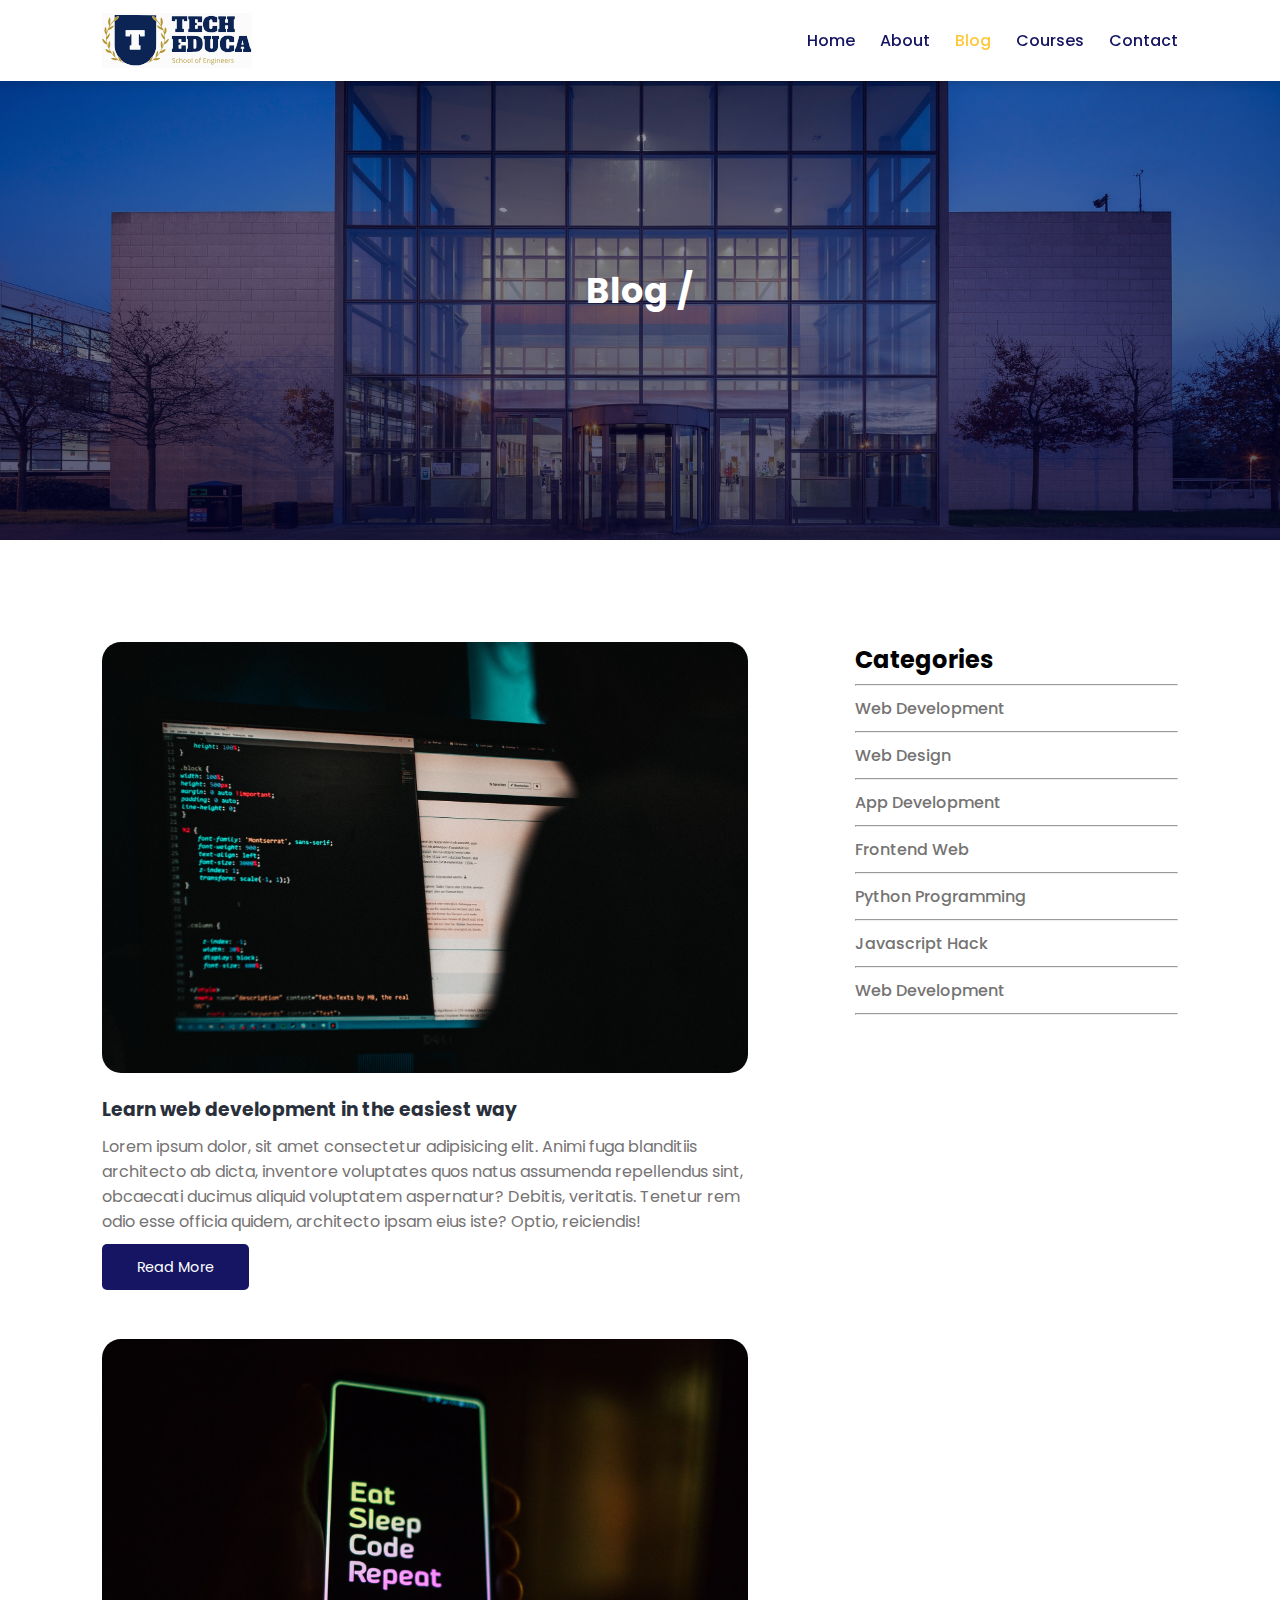
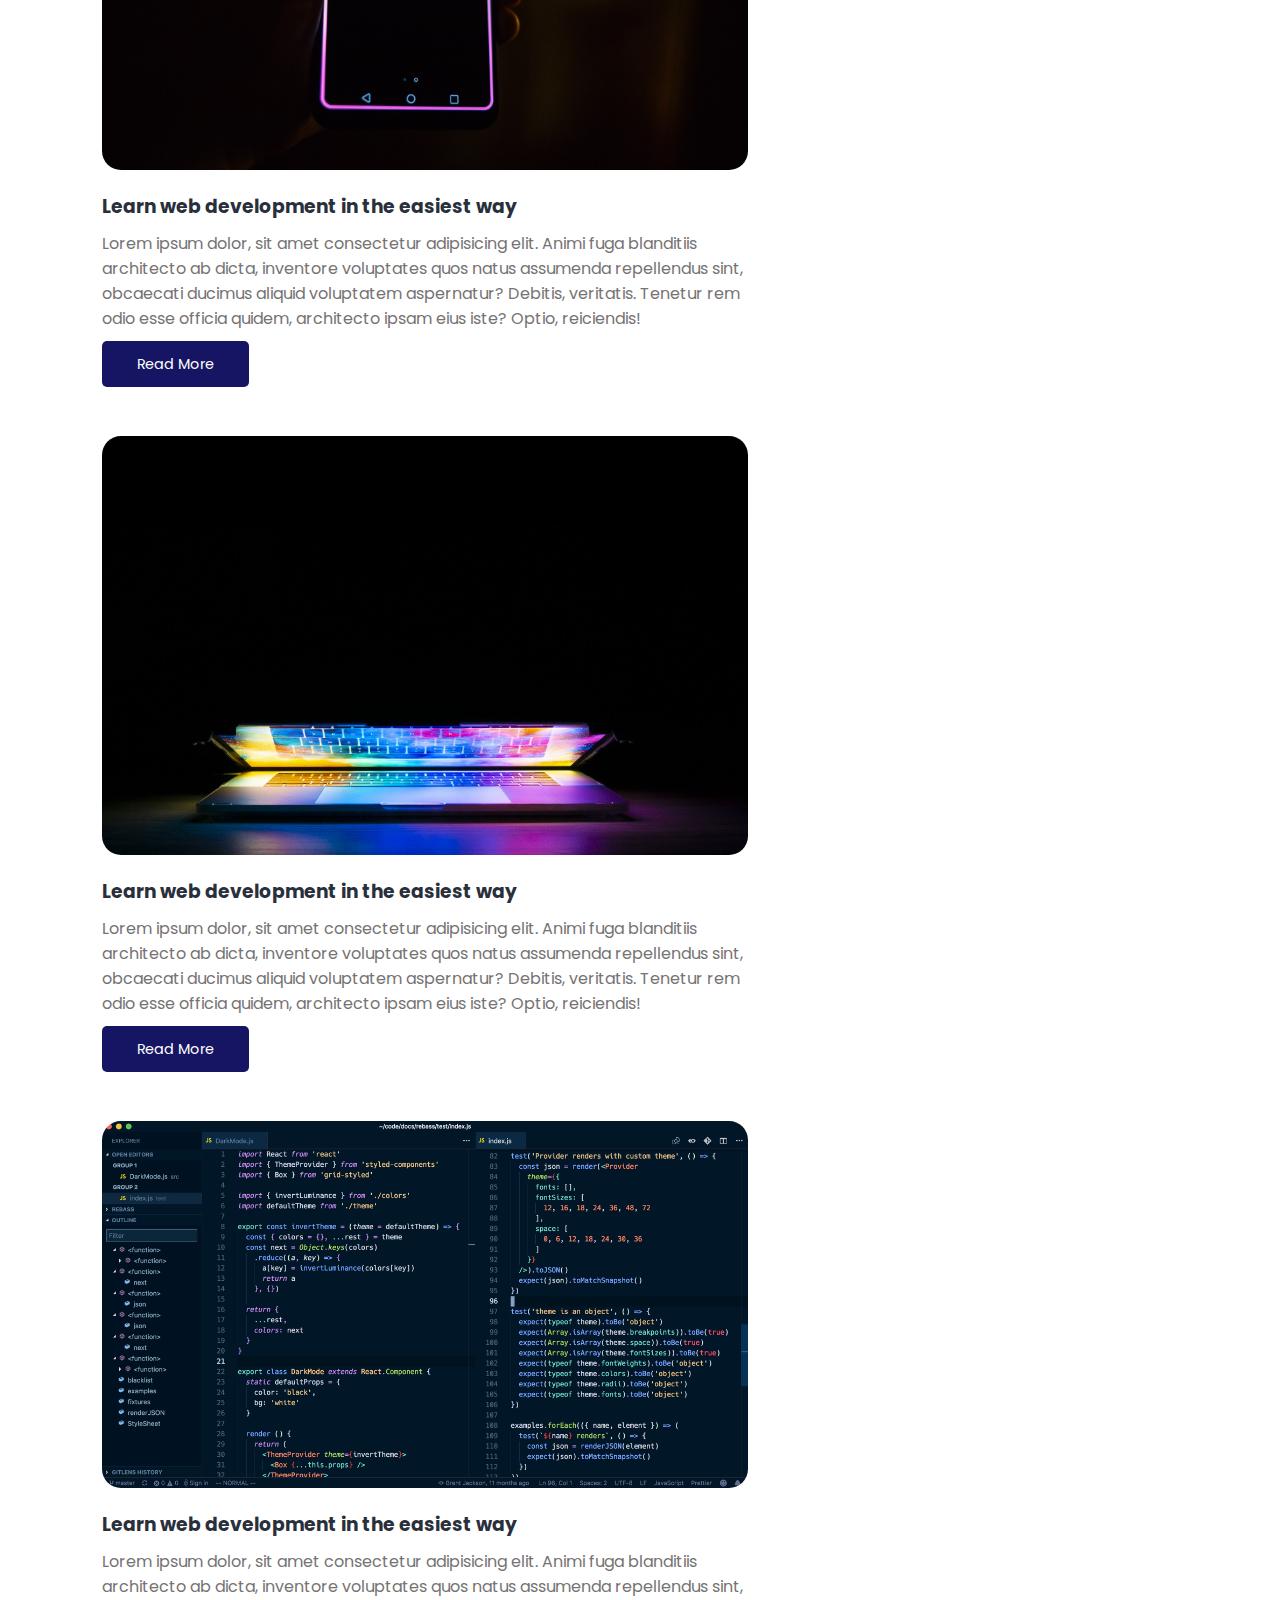
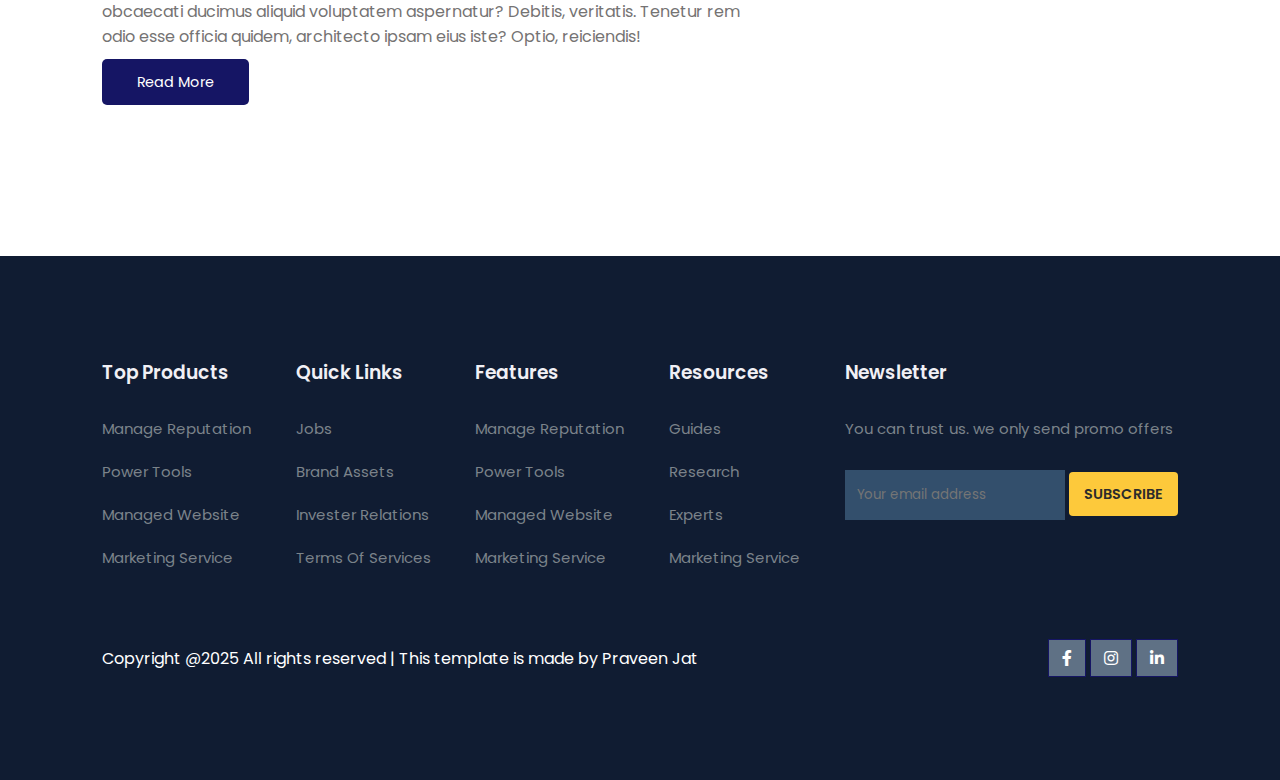
<file: blog.html>
<!DOCTYPE html>
<html lang="en">

    <head>
        <meta charset="UTF-8">
        <meta http-equiv="X-UA-Compatible" content="IE=edge">
        <meta name="viewport" content="width=device-width, initial-scale=1.0">
        <title>TechEduca</title>

        <link rel="stylesheet" href="https://pro.fontawesome.com/releases/v5.10.0/css/all.css" />

        <link rel="stylesheet" href="style.css">

        <script src="https://code.jquery.com/jquery-3.6.0.min.js"
            integrity="sha256-/xUj+3OJU5yExlq6GSYGSHk7tPXikynS7ogEvDej/m4=" crossorigin="anonymous"></script>

    </head>

    <body>

        <nav>
            <img src="images/logo.svg" alt="logo" />
            <ul class="navigation">
              <i id="menu-close" class="fas fa-times"></i>
              <li><a href="index.html">Home</a></li>
              <li><a  href="about.html">About</a></li>
              <li><a class="active" href="blog.html">Blog</a></li>
              <li><a href="course.html">Courses</a></li>
              <li><a href="contact.html">Contact</a></li>
            </ul>
            <img id="menu-btn" src="images/menu.png" alt="" srcset="" />
          </nav>
      
          <!-- Home -->
          <section id="about-home">
            <h2>Blog /</h2>
            
          </section>
      <section id="blog-container">
<div class="blogs">
<div class="post">
    <img src="images/b1.jpg" alt="">
    <h3>Learn web development in the easiest way</h3>
   <p> Lorem ipsum dolor, sit amet consectetur adipisicing elit. Animi fuga blanditiis architecto ab dicta, inventore voluptates quos natus assumenda repellendus sint, obcaecati ducimus aliquid voluptatem aspernatur? Debitis, veritatis. Tenetur rem odio esse officia quidem, architecto ipsam eius iste? Optio, reiciendis!
</p>
<a href="post.html">Read More</a>
</div>
<div class="post">
    <img src="images/b2.jpg" alt="">
    <h3>Learn web development in the easiest way</h3>
   <p> Lorem ipsum dolor, sit amet consectetur adipisicing elit. Animi fuga blanditiis architecto ab dicta, inventore voluptates quos natus assumenda repellendus sint, obcaecati ducimus aliquid voluptatem aspernatur? Debitis, veritatis. Tenetur rem odio esse officia quidem, architecto ipsam eius iste? Optio, reiciendis!
</p>
<a href="#">Read More</a>
</div>
<div class="post">
    <img src="images/b3.jpg" alt="">
    <h3>Learn web development in the easiest way</h3>
   <p> Lorem ipsum dolor, sit amet consectetur adipisicing elit. Animi fuga blanditiis architecto ab dicta, inventore voluptates quos natus assumenda repellendus sint, obcaecati ducimus aliquid voluptatem aspernatur? Debitis, veritatis. Tenetur rem odio esse officia quidem, architecto ipsam eius iste? Optio, reiciendis!
</p>
<a href="#">Read More</a>
</div>
<div class="post">
    <img src="images/b4.png" alt="">
    <h3>Learn web development in the easiest way</h3>
   <p> Lorem ipsum dolor, sit amet consectetur adipisicing elit. Animi fuga blanditiis architecto ab dicta, inventore voluptates quos natus assumenda repellendus sint, obcaecati ducimus aliquid voluptatem aspernatur? Debitis, veritatis. Tenetur rem odio esse officia quidem, architecto ipsam eius iste? Optio, reiciendis!
</p>
<a href="#">Read More</a>
</div>

</div>

<div class="cate">
    <h2>Categories</h2>
    <hr>
    <a href="#">Web Development</a>
    <hr>
    <a href="#">Web Design</a>
    <hr>
    <a href="#">App Development</a>
    <hr>
    <a href="#">Frontend Web</a>
    <hr>
    <a href="#">Python Programming</a>
    <hr>
    <a href="#">Javascript Hack</a>
    <hr>
    <a href="#">Web Development</a>
    <hr>
</div>

      </section>
          <!-- Footer -->
          <footer>
            <div class="footer-col">
              <h3>Top Products</h3>
              <li>Manage Reputation</li>
              <li>Power Tools</li>
              <li>Managed Website</li>
              <li>Marketing Service</li>
            </div>
            <div class="footer-col">
              <h3>Quick Links</h3>
              <li>Jobs</li>
              <li>Brand Assets</li>
              <li>Invester Relations</li>
              <li>Terms Of Services</li>
            </div>
            <div class="footer-col">
              <h3>Features</h3>
              <li>Manage Reputation</li>
              <li>Power Tools</li>
              <li>Managed Website</li>
              <li>Marketing Service</li>
            </div>
            <div class="footer-col">
              <h3>Resources</h3>
              <li>Guides</li>
              <li>Research</li>
              <li>Experts</li>
              <li>Marketing Service</li>
            </div>
            <div class="footer-col">
              <h3>Newsletter</h3>
              <li>You can trust us. we only send promo offers</li>
              <div class="subscribe">
                <input class="email" type="text" placeholder="Your email address" />
                <a href="" class="yellow">SUBSCRIBE</a>
              </div>
            </div>
      
            <div class="copyright">
              <p>
                Copyright @2025 All rights reserved | This template is made by Praveen
                Jat
              </p>
              <div class="pro-links">
                <i class="fab fa-facebook-f"></i>
                <i class="fab fa-instagram"></i>
                <i class="fab fa-linkedin-in"></i>
              </div>
            </div>
          </footer>

          <script>
            $('#menu-btn').click(function(){
              $('nav .navigation').addClass("active")
            })
            $('#menu-close').click(function(){
              $('nav .navigation').removeClass("active")
            })
          </script>


    </body>

</html>
</file>
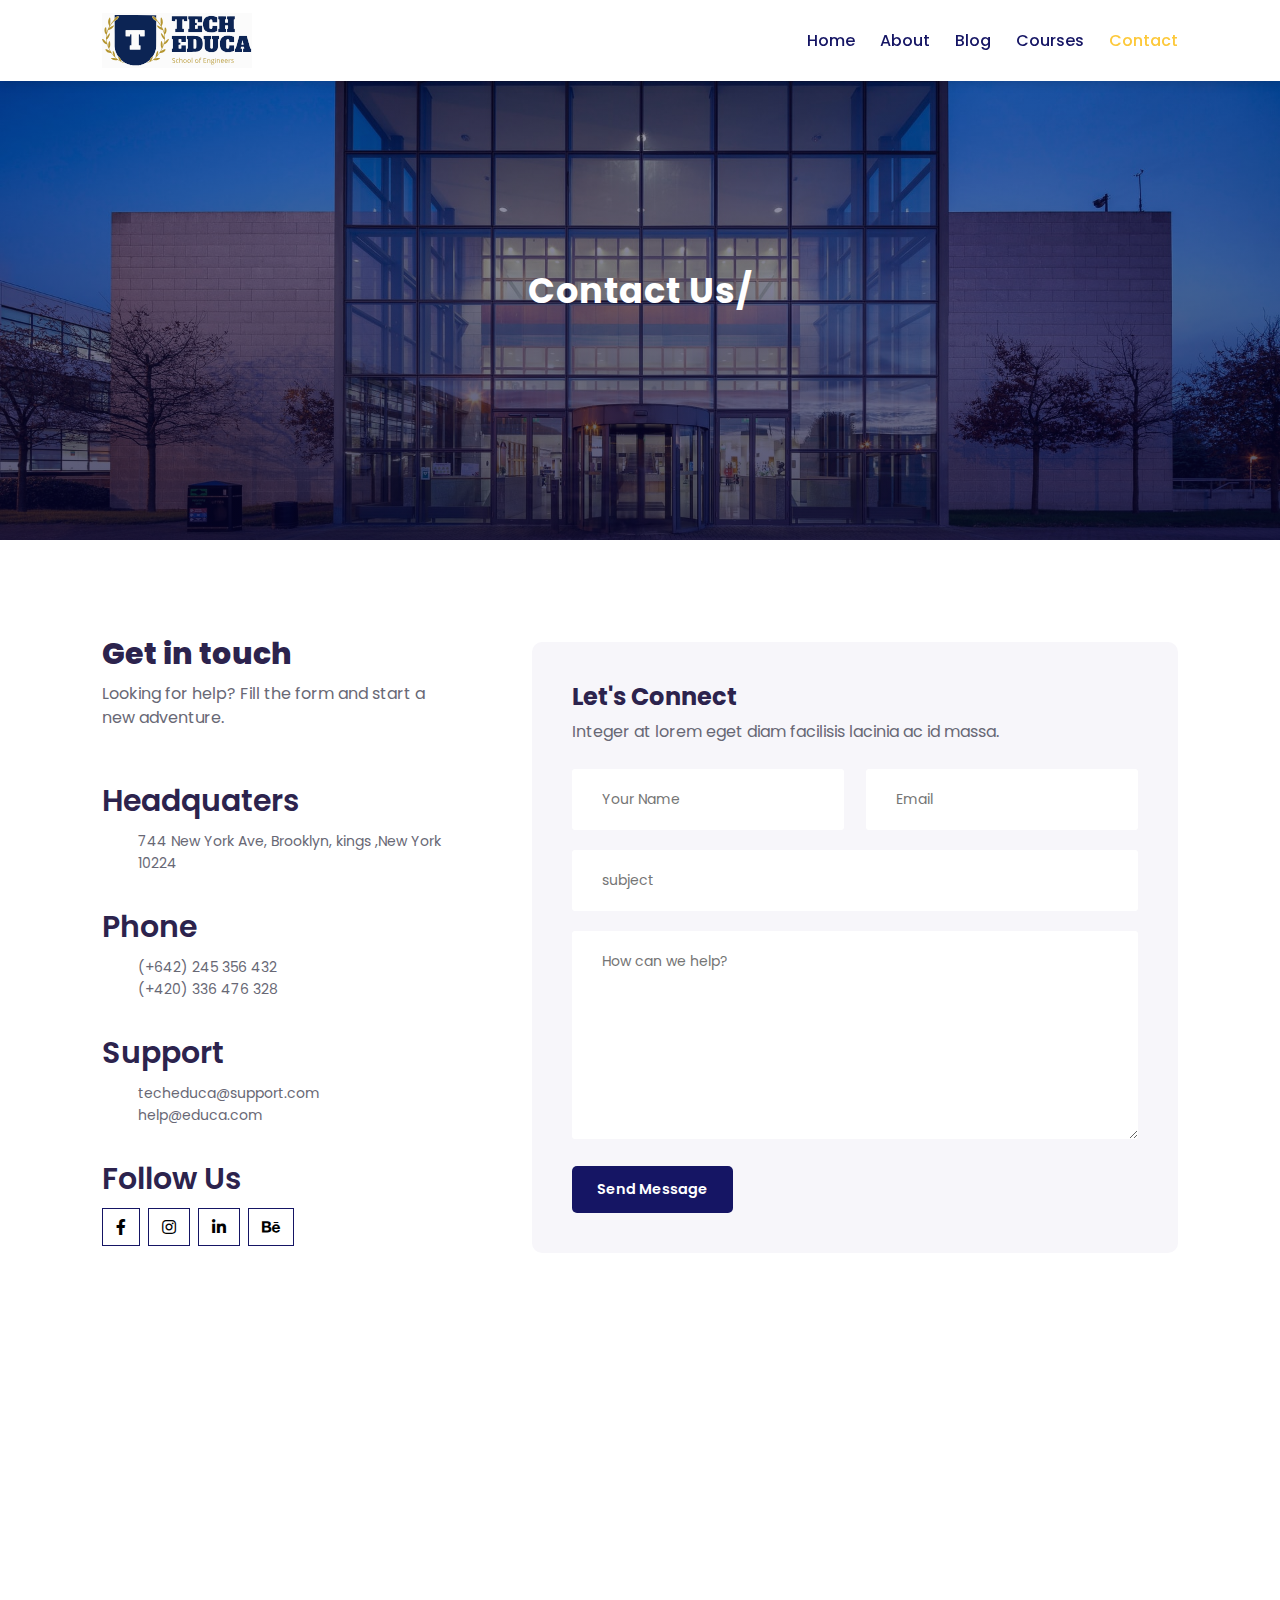
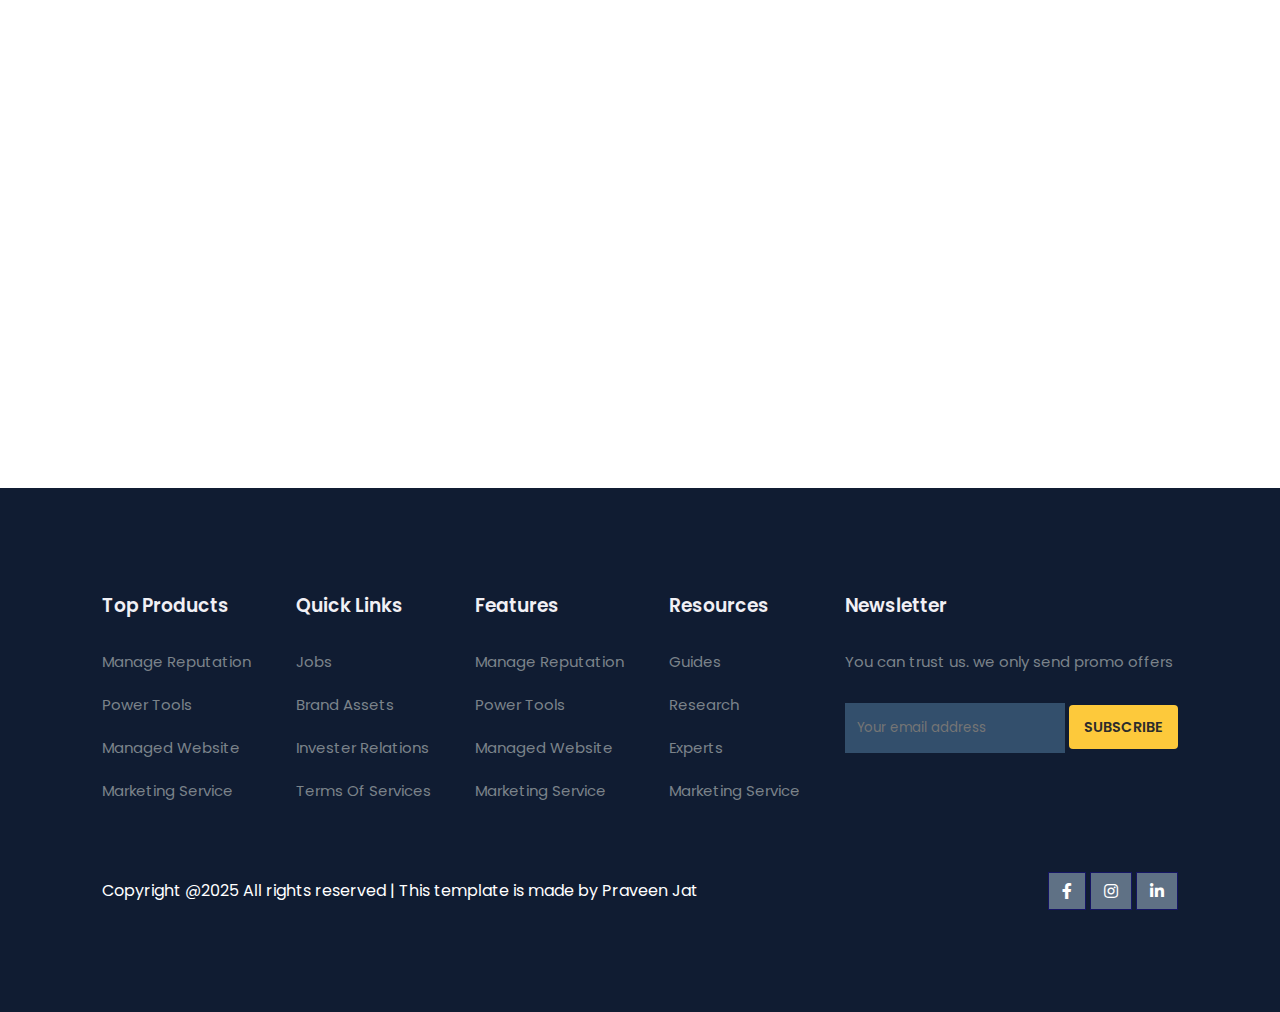
<file: contact.html>
<!DOCTYPE html>
<html lang="en">

    <head>
        <meta charset="UTF-8">
        <meta http-equiv="X-UA-Compatible" content="IE=edge">
        <meta name="viewport" content="width=device-width, initial-scale=1.0">
        <title>TechEduca</title>

        <link rel="stylesheet" href="https://pro.fontawesome.com/releases/v5.10.0/css/all.css" />

        <link rel="stylesheet" href="style.css">

        <script src="https://code.jquery.com/jquery-3.6.0.min.js"
            integrity="sha256-/xUj+3OJU5yExlq6GSYGSHk7tPXikynS7ogEvDej/m4=" crossorigin="anonymous"></script>

    </head>

    <body>

        <nav>
            <img src="images/logo.svg" alt="logo" />
            <ul class="navigation">
              <i id="menu-close" class="fas fa-times"></i>
              <li><a href="index.html">Home</a></li>
              <li><a  href="about.html">About</a></li>
              <li><a href="blog.html" >Blog</a></li>
              <li><a href="course.html">Courses</a></li>
              <li><a class="active" href="contact.html">Contact</a></li>
            </ul>
            <img id="menu-btn" src="images/menu.png" alt="" srcset="" />
          </nav>
      
          <!-- Home -->
        <section id="about-home">
            <h2>Contact Us/</h2> 
        </section>
           
        <section id="contact">
            <div class="getin">
<h2>Get in touch</h2>
<p>Looking for help? Fill the form and start a new adventure.</p>
<div class="getin-details">
<h3>Headquaters</h3>
<div>
    <i class="far fa-home get"></i>
    <p>744 New York Ave, Brooklyn, kings ,New York 10224</p>
</div>
<h3>Phone</h3>
<div>
    <i class="far fa-phone-alt get"></i>
    <p>(+642) 245 356 432 <br> (+420) 336 476 328</p>
</div>
<h3>Support</h3>
<div>
    <i class="far fa-envelope-open-text get"></i>
    <p>techeduca@support.com <br> help@educa.com</p>
</div>
<h3>Follow Us</h3>
<div class="pro-links">
    <i class="fab fa-facebook-f"></i>
    <i class="fab fa-instagram"></i>
    <i class="fab fa-linkedin-in"></i>
    <i class="fab fa-behance"></i>
  </div>
</div>
            </div>

            <div class="form">
              <h4>Let's Connect</h4>
              <p>Integer at lorem eget diam facilisis lacinia ac id massa.</p>
              <div class="form-row">
                <input type="text" placeholder="Your Name">
                <input type="text" placeholder="Email">
              </div>
              <div class="form-col">
                <input type="text" placeholder="subject">
              </div>
            
              <div class="form-col">
                <textarea name="" id="" cols="30" rows="8" placeholder="How can we help?"></textarea>
              </div>
              <div class="form-col">
                <button>Send Message</button>
              </div>
            </div>

        </section>

        <section id="map">
          <iframe src="https://www.google.com/maps/embed?pb=!1m18!1m12!1m3!1d235527.34942183353!2d75.86384989999998!3d22.723972750000005!2m3!1f0!2f0!3f0!3m2!1i1024!2i768!4f13.1!3m3!1m2!1s0x3962fcad1b410ddb%3A0x96ec4da356240f4!2sIndore%2C%20Madhya%20Pradesh!5e0!3m2!1sen!2sin!4v1739257868193!5m2!1sen!2sin"  style="border:0;" allowfullscreen="" loading="lazy" referrerpolicy="no-referrer-when-downgrade"></iframe>
        </section>



          <!-- Footer -->
          <footer>
            <div class="footer-col">
              <h3>Top Products</h3>
              <li>Manage Reputation</li>
              <li>Power Tools</li>
              <li>Managed Website</li>
              <li>Marketing Service</li>
            </div>
            <div class="footer-col">
              <h3>Quick Links</h3>
              <li>Jobs</li>
              <li>Brand Assets</li>
              <li>Invester Relations</li>
              <li>Terms Of Services</li>
            </div>
            <div class="footer-col">
              <h3>Features</h3>
              <li>Manage Reputation</li>
              <li>Power Tools</li>
              <li>Managed Website</li>
              <li>Marketing Service</li>
            </div>
            <div class="footer-col">
              <h3>Resources</h3>
              <li>Guides</li>
              <li>Research</li>
              <li>Experts</li>
              <li>Marketing Service</li>
            </div>
            <div class="footer-col">
              <h3>Newsletter</h3>
              <li>You can trust us. we only send promo offers</li>
              <div class="subscribe">
                <input class="email" type="text" placeholder="Your email address" />
                <a href="" class="yellow">SUBSCRIBE</a>
              </div>
            </div>
      
            <div class="copyright">
              <p>
                Copyright @2025 All rights reserved | This template is made by Praveen
                Jat
              </p>
              <div class="pro-links">
                <i class="fab fa-facebook-f"></i>
                <i class="fab fa-instagram"></i>
                <i class="fab fa-linkedin-in"></i>
              </div>
            </div>
          </footer>

          <script>
            $('#menu-btn').click(function(){
              $('nav .navigation').addClass("active")
            })
            $('#menu-close').click(function(){
              $('nav .navigation').removeClass("active")
            })
          </script>


    </body>

</html>
</file>
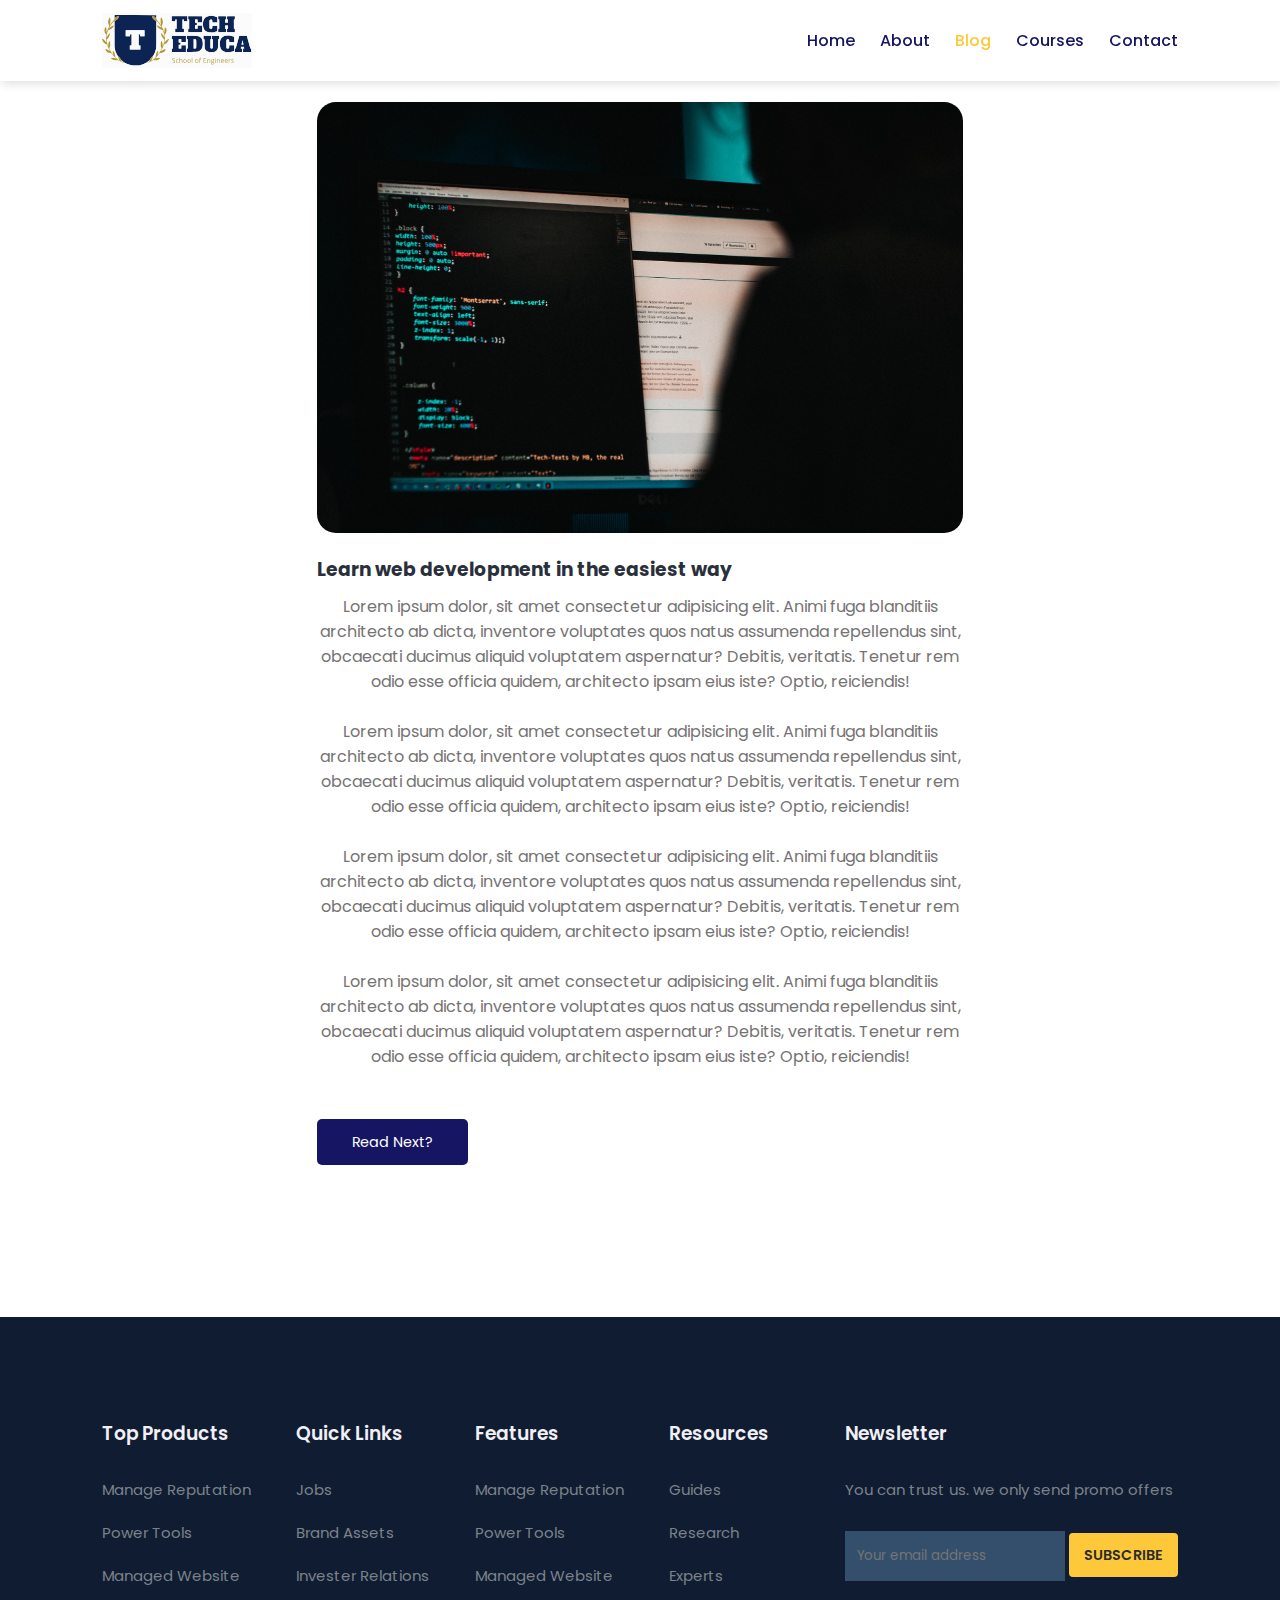
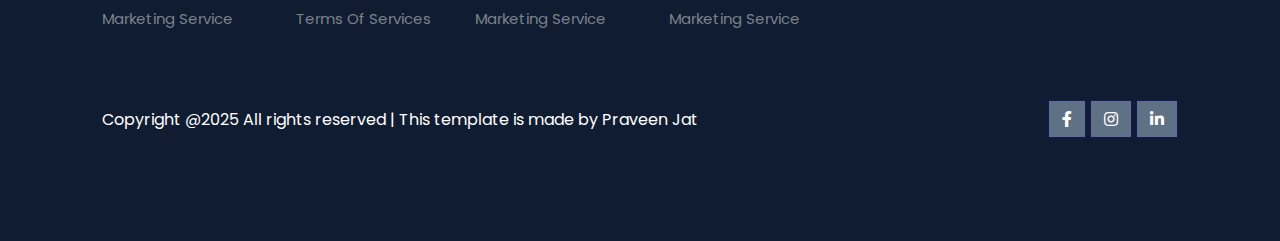
<file: post.html>
<!DOCTYPE html>
<html lang="en">

    <head>
        <meta charset="UTF-8">
        <meta http-equiv="X-UA-Compatible" content="IE=edge">
        <meta name="viewport" content="width=device-width, initial-scale=1.0">
        <title>TechEduca</title>

        <link rel="stylesheet" href="https://pro.fontawesome.com/releases/v5.10.0/css/all.css" />

        <link rel="stylesheet" href="style.css">

        <script src="https://code.jquery.com/jquery-3.6.0.min.js"
            integrity="sha256-/xUj+3OJU5yExlq6GSYGSHk7tPXikynS7ogEvDej/m4=" crossorigin="anonymous"></script>

    </head>

    <body>

        <nav>
            <img src="images/logo.svg" alt="logo" />
            <ul class="navigation">
              <i id="menu-close" class="fas fa-times"></i>
              <li><a href="index.html">Home</a></li>
              <li><a  href="about.html">About</a></li>
              <li><a class="active" href="blog.html">Blog</a></li>
              <li><a href="course.html">Courses</a></li>
              <li><a href="contact.html">Contact</a></li>
            </ul>
            <img id="menu-btn" src="images/menu.png" alt="" srcset="" />
          </nav>
      
          <!-- Home -->
          <section id="blog-container">
    
            
        
<div class="blogs blog-post">
<div class="post">
    <img src="images/b1.jpg" alt="">
    <h3>Learn web development in the easiest way</h3>
   <p> Lorem ipsum dolor, sit amet consectetur adipisicing elit. Animi fuga blanditiis architecto ab dicta, inventore voluptates quos natus assumenda repellendus sint, obcaecati ducimus aliquid voluptatem aspernatur? Debitis, veritatis. Tenetur rem odio esse officia quidem, architecto ipsam eius iste? Optio, reiciendis!
    <br><br>
    Lorem ipsum dolor, sit amet consectetur adipisicing elit. Animi fuga blanditiis architecto ab dicta, inventore voluptates quos natus assumenda repellendus sint, obcaecati ducimus aliquid voluptatem aspernatur? Debitis, veritatis. Tenetur rem odio esse officia quidem, architecto ipsam eius iste? Optio, reiciendis!
    <br><br>
    Lorem ipsum dolor, sit amet consectetur adipisicing elit. Animi fuga blanditiis architecto ab dicta, inventore voluptates quos natus assumenda repellendus sint, obcaecati ducimus aliquid voluptatem aspernatur? Debitis, veritatis. Tenetur rem odio esse officia quidem, architecto ipsam eius iste? Optio, reiciendis!
    <br><br>
    Lorem ipsum dolor, sit amet consectetur adipisicing elit. Animi fuga blanditiis architecto ab dicta, inventore voluptates quos natus assumenda repellendus sint, obcaecati ducimus aliquid voluptatem aspernatur? Debitis, veritatis. Tenetur rem odio esse officia quidem, architecto ipsam eius iste? Optio, reiciendis!

</p>
<a href="#">Read Next?</a>

</div>
</div>


      </section>
          <!-- Footer -->
          <footer>
            <div class="footer-col">
              <h3>Top Products</h3>
              <li>Manage Reputation</li>
              <li>Power Tools</li>
              <li>Managed Website</li>
              <li>Marketing Service</li>
            </div>
            <div class="footer-col">
              <h3>Quick Links</h3>
              <li>Jobs</li>
              <li>Brand Assets</li>
              <li>Invester Relations</li>
              <li>Terms Of Services</li>
            </div>
            <div class="footer-col">
              <h3>Features</h3>
              <li>Manage Reputation</li>
              <li>Power Tools</li>
              <li>Managed Website</li>
              <li>Marketing Service</li>
            </div>
            <div class="footer-col">
              <h3>Resources</h3>
              <li>Guides</li>
              <li>Research</li>
              <li>Experts</li>
              <li>Marketing Service</li>
            </div>
            <div class="footer-col">
              <h3>Newsletter</h3>
              <li>You can trust us. we only send promo offers</li>
              <div class="subscribe">
                <input class="email" type="text" placeholder="Your email address" />
                <a href="" class="yellow">SUBSCRIBE</a>
              </div>
            </div>
      
            <div class="copyright">
              <p>
                Copyright @2025 All rights reserved | This template is made by Praveen
                Jat
              </p>
              <div class="pro-links">
                <i class="fab fa-facebook-f"></i>
                <i class="fab fa-instagram"></i>
                <i class="fab fa-linkedin-in"></i>
              </div>
            </div>
          </footer>

          <script>
            $('#menu-btn').click(function(){
              $('nav .navigation').addClass("active")
            })
            $('#menu-close').click(function(){
              $('nav .navigation').removeClass("active")
            })
          </script>


    </body>

</html>
</file>
<file: style.css>
@import url("https://fonts.googleapis.com/css2?family=Poppins:wght@100;200;300;400;500;600;700;800;900&display=swap");
* {
  margin: 0;
  padding: 0;
  box-sizing: border-box;
  font-family: "Poppins", sans-serif;
}

body {
  font-family: "Poppins", sans-serif;
}

/* Global Tags */

h1 {
  font-size: 2.5rem;
  font-weight: 700;
  color: rgb(35, 35, 85);
}

span {
  font-size: 0.9rem;
  color: #757373;
}

h6 {
  font-size: 1.1rem;
  color: rgb(24, 24, 49);
}

/* Navigation */
nav {
  position: fixed;
  z-index: 999;
  background-color: #fff;
  width: 100%;
  display: flex;
  flex-direction: row;
  justify-content: space-between;
  align-items: center;
  padding: 1vw 8vw;
  box-shadow: 2px 2px 10px rgb(0, 0, 0, 0.15);
}

nav img {
  width: 150px;
  cursor: pointer;
}

nav .navigation {
  display: flex;
  justify-content: flex-end;
  align-items: center;
}

#menu-btn {
  width: 30px;
  height: 30px;
  display: none;
}
#menu-close {
  display: none;
}

nav .navigation li {
  margin-left: 25px;
  list-style: none;
}

nav .navigation li a {
  color: rgb(21, 21, 100);
  text-decoration: none;
  font-size: 16px;
  font-weight: 500;
  transition: 0.3s ease;
}

nav .navigation li a.active,
nav .navigation li a:hover {
  color: #fdc93b;
}

/* Home */

#home {
  background-image: linear-gradient(rgba(9, 5, 54, 0.3), rgba(5, 4, 46, 0.7)),
    url("images/back.jpg");
  height: 100vh;
  width: 100%;
  background-size: cover;
  background-position: center;
  display: flex;
  flex-direction: column;
  justify-content: center;
  align-items: center;
  text-align: center;
  padding-top: 40px;
}

#home h2 {
  color: #fff;
  letter-spacing: 1px;
  font-size: 2.2rem;
}

#home p {
  color: #fff;
  line-height: 25px;
  width: 50%;
  font-size: 0.9rem;
}

#home .btn {
  margin-top: 30px;
}

#home a {
  background-color: #fff;
  padding: 13px 30px;
  border-radius: 4px;
  text-decoration: none;
  font-size: 0.9rem;
  font-weight: 600;
}

#home a.blue {
  color: white;
  background-color: rgb(21, 21, 100);
  transition: 0.3s ease;
}

#home a.blue:hover {
  color: rgb(21, 21, 100);
  background-color: #fff;
}

#home a.yellow {
  color: #fff;
  background-color: #fdc93b;
  transition: 0.3s ease;
}

#home a.yellow:hover {
  color: rgb(21, 21, 100);
  background-color: #fff;
}

/* features */
#features {
  padding: 5vw 8vw 0vw 8vw;
  text-align: center;
}

#features .fea-box {
  background-color: #f9f9ff;
  text-align: start;
  padding: 30px;
  border-radius: 2px;
}

.fea-box i {
  font-size: 2.3rem;
  color: rgb(44, 44, 80);
}

.fea-box h1 {
  font-size: 1.2rem;
  font-weight: 600;
  color: rgb(46, 46, 59);
  padding: 13px 0px 7px 0px;
}
.fea-box p {
  font-size: 1rem;
  font-weight: 400;
  color: rgb(70, 70, 87);
}

#features .fea-base {
  display: grid;
  grid-template-columns: repeat(auto-fit, minmax(320px, 1fr));
  margin-top: 50px;
  grid-gap: 1rem;
}
/* course */
#course {
  padding: 8vw 8vw 8vw 8vw;
  text-align: center;
}

#course .course-box {
  display: grid;
  grid-template-columns: repeat(auto-fit, minmax(320px, 1fr));
  margin-top: 50px;
  grid-gap: 1rem;
}

#course .courses {
  text-align: start;
  background: #f9f9ff;
  height: 100%;
  position: relative;
}

#course .courses img {
  width: 100%;
  height: 60%;
  background-size: cover;
  background-position: center;
}

#course .courses .details {
  padding: 15px 15px 0 15px;
}

#course .courses .details i {
  color: #fdc93b;
  font-size: 0.9rem;
}

#course .courses .cost {
  background-color: rgb(74, 74, 186);
  color: #fff;
  width: 70px;
  height: 70px;
  text-align: center;
  line-height: 70px;
  border-radius: 50%;
  position: absolute;
  right: 15px;
  bottom: 100px;
}
/* registration */
#registration {
  padding: 6vw 8vw 6vw 8vw;
  background-image: linear-gradient(
      rgba(99, 112, 168, 0.5),
      rgba(81, 991, 233, 0.5)
    ),
    url("images/signup.jpg");
  width: 100%;
  height: 100%;
  background-size: cover;
  background-position: center;
  display: flex;
  justify-content: center;
  align-items: center;
  gap: 120px;
}

#registration .remainder {
  color: #fff;
}
#registration .remainder h1 {
  color: #fff;
}
#registration .remainder .time {
  margin-top: 40px;
  display: flex;
}

#registration .remainder .time .date {
  text-align: center;
  padding: 13px 33px;
  box-shadow: 0 8px 32px 0 rgba(31, 38, 135, 0.37);
  background: rgba(255, 255, 255, 0.25);
  border: 1px solid rgba(255, 255, 255, 0.18);
  backdrop-filter: blur(4px);
  margin: 0 5px 10px 5px;
  border-radius: 10px;
  font-size: 1.1rem;
  font-weight: 600;
}

#registration .form {
  background: #fff;
  border-radius: 8px;
  display: flex;
  flex-direction: column;
  padding: 40px;
}

#registration .form input {
  margin: 15px 0;
  padding: 15px 10px;
  border: 1px solid rgb(84, 40, 241);
  outline: none;
}

#registration .form input::placeholder {
  color: #413c3c;
  font-weight: 500;
  font-size: 0.9rem;
}

#registration .form .btn {
  margin-top: 20px;
}
#registration .form a.yellow {
  background-color: #fff;
  padding: 13px 30px;
  border-radius: 4px;
  text-decoration: none;
  font-size: 0.9rem;
  font-weight: 600;
  color: #fff;
  background: #fdc93b;
  transition: 0.3s ease;
}

/* experts */
#experts {
  padding: 8vw 8vw 8vw 8vw;
  text-align: center;
}

#experts .expert-box {
  display: grid;
  grid-template-columns: repeat(auto-fit, minmax(250px, 1fr));
  grid-gap: 1rem;
  margin-top: 50px;
}

#experts .expert-box .profile {
  background: #fafaf1;
  padding: 30px 10px;
}

.pro-links {
  margin-top: 10px;
}

.pro-links i {
  padding: 10px 13px;
  border: 1px solid rgb(21, 21, 100);
  cursor: pointer;
  transition: 0.3s ease;
}

.pro-links i:hover {
  background: rgb(21, 21, 100);
  color: #fff;
  border: 1px solid rgb(21, 21, 100);
  cursor: pointer;
}
/* footer */
footer {
  padding: 8vw;
  background-color: #101c32;
  display: flex;
  justify-content: space-between;
  align-items: flex-start;
  flex-wrap: wrap;
}

footer .footer-col {
  padding-bottom: 40px;
}

footer h3 {
  color: rgb(241, 240, 245);
  font-weight: 600;
  padding-bottom: 20px;
}

footer li {
  list-style: none;
  color: #7b838a;
  padding: 10px 0;
  font-size: 15px;
  cursor: pointer;
  transition: 0.3s ease;
}

footer li:hover {
  color: rgb(241, 240, 245);
}

footer p {
  color: #7b838a;
}

footer .subscribe {
  margin-top: 20px;
}

footer input {
  width: 220px;
  padding: 15px 12px;

  background: #334f6c;
  border: none;
  outline: none;
  color: #fff;
}

footer .subscribe a {
  background-color: #fff;
  padding: 12px 15px;
  border-radius: 4px;
  text-decoration: none;
  font-size: 0.9rem;
  font-weight: 600;
}

footer .subscribe a.yellow {
  color: #2c2c2c;
  background: #fdc93b;
  transition: 0.3s ease;
}

footer .subscribe a.yellow:hover {
  color: rgb(21, 21, 100);
  background: #fff;
}

footer .copyright {
  margin-top: 20px;
  display: flex;
  justify-content: space-between;
  align-items: center;
  width: 100%;
  flex-wrap: wrap;
}

footer .copyright p {
  color: #fff;
}

footer .copyright .pro-links {
  margin-top: 0px;
}

footer .copyright .pro-links i {
  background-color: #5f7185;
  color: #fff;
}

footer .copyright .pro-links i:hover {
  background: #fdc93b;
  color: #2c2c2c;
}
/* About */
#about-home {
  background-image: linear-gradient(rgba(9, 5, 54, 0.3), rgba(5, 4, 46, 0.7)),
    url("images/back1.jpg");
  height: 60vh;
  width: 100%;
  background-size: cover;
  background-position: center;
  display: flex;
  flex-direction: column;
  justify-content: center;
  align-items: center;
  text-align: center;
  padding-top: 40px;
}

#about-home h2 {
  color: #fff;
  font-size: 2.2rem;
  letter-spacing: 1px;
}

#about-container {
  display: flex;
  align-items: center;
  padding: 8vw 8vw 2vw 8vw;
}

#about-container .about-img {
  width: 60%;
  padding-right: 60px;
}
#about-container .about-img img {
  width: 100%;
}

#about-container .about-text {
  width: 40%;
}
#about-container .about-text h2 {
  color: #29303b;
  padding-bottom: 15px;
}
#about-container .about-text p {
  color: #686f7a;
  font-weight: 300;
}
#about-container .about-text .about-fe {
  display: flex;
  justify-content: space-between;
  align-items: flex-start;
}
#about-container .about-text .about-fe img {
  width: 50px;
  background-size: cover;
  background-position: center;
  margin-right: 20px;
}

#about-container .about-text .about-fe .fe-text h5 {
  font-size: 16px;
  color: #29303b;
}

#trust {
  text-align: center;
  padding: 8vw;
}

#trust .trust-img {
  margin-top: 60px;
  display: flex;
  justify-content: space-between;
  align-items: center;
}

#trust .trust-img img {
  width: 90px;
  height: auto;
}

/* Blog */

#blog-container {
  display: flex;
  justify-content: space-between;
  align-items: flex-start;
  padding: 8vw;
}

#blog-container .blogs {
  width: 60%;
}

#blog-container .blogs .post h3 {
  color: #29303b;
  padding: 15px 0px 10px 0px;
}
#blog-container .blogs .post p {
  color: #757373;
  padding-bottom: 20px;
}

#blog-container .blogs .post {
  padding-bottom: 60px;
}

#blog-container .blogs .post a {
  text-decoration: none;
  font-size: 0.9rem;
  padding: 13px 35px;
  background-color: rgb(21, 21, 100);
  color: #fff;
  border-radius: 5px;
}

#blog-container .blogs img {
  width: 100%;
  border-radius: 19px;
}

#blog-container .cate {
  width: 30%;
}

#blog-container .cate h2 {
  padding-bottom: 7px;
}
#blog-container .cate a {
  text-decoration: none;
  color: #757373;
  font-weight: 500;
  line-height: 45px;
}

#blog-container .blog-post {
  width: 60%;
  margin: 0 auto;
}
#blog-container .blog-post p {
  text-align: center;
  padding-bottom: 60px !important;
}

/* Course_inner */
#course-inner{
  display: flex;
  justify-content: space-between;
  align-items: flex-start ;
  padding: 8vw;
  
}

#course-inner h3{
  padding: 35px 0 25px 0;
  color: #29303b;
}
#course-inner p{
  
  color: #64626e;
}
#course-inner hr{
  height: 1px;
  background: rgba(236, 226, 229, 0.5);
 margin-top: 40px;

}

#course-inner .overview{
  width: 70%;
}

#course-inner .overview .course-img{
width: 100%;
height: 60vh;
object-fit: cover;
border-radius: 12px;
margin-bottom: 20px;
}

#course-inner .overview .course-head{
  display: flex;
  align-items: flex-start;
  justify-content: space-between;
}


#course-inner .overview .course-head .c-name{
  width: 70%;
}

#course-inner .overview .course-head .c-name h2{
  color: #29303b;
}
#course-inner .overview .course-head .c-name .star{
margin: 6px 0;
}
#course-inner .overview .course-head .c-name .star i{
color: #fdc93b;
font-size: 0.9rem;
}
#course-inner .overview .course-head .c-name .star i{
color: #fdc93b;
font-size: 0.9rem;
}
#course-inner .overview .course-head .c-name .star p{

font-size: 15px;
}
#course-inner .overview .course-head span{
  padding: 16px 22px;
  border-radius: 5px;
color: #5838fc;
font-size: 24px;
font-weight: 700;
background-color: rgba(88, 56, 252, 0.1);
}

#course-inner .learn p{
  font-size: 15px;
  padding-bottom: 15px;
}

#course-inner .learn p i{
  color: #654ce4;
  font-weight: 700;
  margin-right: 20px;
}

#course-inner .tutor{
  display: flex;
}
#course-inner .tutor img{

  width: 70px;
  height: 70px;
  border-radius: 50%;
  margin-right: 20px;
}

#course-inner .tutor h5{
  font-size: 15px;
}

#course-inner .enroll{
  width: 300px;
  padding: 0 30px 30px 30px;
  border-radius:11px ;
  box-shadow: 0px 20px 40px 0 rgb(11 2 55 / 8%);
}

#course-inner .enroll h3{
  padding-bottom: 10px;
}

#course-inner .enroll p{
  font-size: 15px;
  color: #64626e;
  margin: 15px 0 ;
}
#course-inner .enroll p i{
  color: #654ce4;
  font-weight: 500;
  margin-right: 18px;
  width: 16px;
  height: 16px;
  line-height: 16px;
  text-align: center;

}

#course-inner .enroll .enroll-btn{
  padding: 25px 0 20px 0;
  margin: auto;
  text-align: center;
}

#course-inner .enroll .enroll-btn a{
text-decoration: none;
font-size: .8rem;
padding: 13px 45px;
border-radius: 5px;
font-weight: 600;
color: #fff;
background: rgb(50, 50, 136);
}
/* contact */
#contact {
  padding: 8vw;
  display: flex;
  justify-content: space-between;
  align-items: flex-start;
}

#contact .getin {
  width: 350px;
}

#contact .getin h2 {
  color: #2c234d;
  font-size: 30px;
  font-weight: 800;
  line-height: .8;
  margin-bottom: 16px;
}
#contact .getin p {
  color: #686875;
  
  line-height: 24px;
  margin-bottom: 33px;
  padding-bottom: 25px;
  padding-bottom: 1px solid #e5e4ed;
}

#contact .getin h3 {
  color: #2c234d;
  font-size: 30px;
  font-weight: 600;
  line-height: 26px;
  margin-bottom: 16px;
}
#contact .getin .getin-details div{
  display: flex;
}

#contact .getin .getin-details div .get {
  font-size: 16px;
  line-height: 22px;
  color: #5838fc;
  margin-right: 20px;
}

#contact .getin .getin-details div p {
  font-size: 14px;
  border-bottom: none;
  line-height: 22px;
  margin-bottom: 15px;
}

#contact .getin .getin-details .pro-links i {
  margin-right: 8px;
}

#contact .form {
  width: 60%;
  background: #f7f6fa;
  padding: 40px;
  border-radius: 10px;
}

#contact .form h4 {
  font-size: 24px;
  color: #2c234d;
  line-height: 30px;
  margin-bottom: 8px;
}

#contact .form p {
  color: #686875;
  line-height: 24px;

  padding-bottom: 25px;
}

#contact .form .form-row {
  display: flex;
  justify-content: space-between;
  width: 100%;
}
#contact .form .form-row input {
  width: 48%;
  font-size: 14px;
  font-weight: 400;
  border-radius: 3px;
  border: none;
  background: #fff;
  outline: none;
  padding: 20px 30px;
  margin-bottom: 20px;
}

#contact .form .form-col input,
#contact .form .form-col textarea {
  width: 100%;
  font-size: 14px;
  font-weight: 400;
  border-radius: 3px;
  border: none;
  background: #fff;
  outline: none;
  padding: 20px 30px;
  margin-bottom: 20px;
}

#contact .form button {
  font-size: 0.9rem;
  padding: 13px 25px;
  background: rgb(21, 21, 100);
  border-radius: 5px;
  outline: none;
  border: none;
  font-weight: 600;
  cursor: pointer;
  color: #fff;
}

#map {
  width: 100%;
  height: 70vh;
  margin-bottom: 8vw;
}

#map iframe {
  width: 100%;
  height: 100%;
}

/* responsive */

@media (max-width: 769px) {
  nav {
    padding: 15px 20px;
  }
  nav img {
    width: 130px;
  }

  #menu-btn {
    display: initial;
  }
  #menu-close {
    display: initial;
    font-size: 1.6rem;
    color: #fff;
    padding: 30px 0 20px 20px;
  }
  nav .navigation {
    position: absolute;
    top: 0;
    right: -220px;
    width: 200px;
    height: 100vh;
    background-color: rgba(17, 20, 104, 0.45);
    backdrop-filter: blur(4.5px);
    border: 1px solid rgba(255, 255, 255, 0.18);
    display: flex;
    flex-direction: column;
    justify-content: flex-start;
    align-items: flex-start;
    transition: 0.3s ease;
  }
  nav .navigation.active {
    right: 0;
  }

  nav .navigation li {
    padding: 20px 0 20px 40px;
    margin-left: 0;
  }

  nav .navigation li a {
    color: #fff;
  }

  #home p {
    width: 90%;
  }
  #home {
    padding-top: 0px;
  }

  #features {
    padding: 8vw 4vw 0vw 4vw;
  }

  #course {
    padding: 8vw 4vw 0vw 4vw;
  }

  #registration {
    margin-top: 8vw;
    padding: 6vw 4vw 6vw 4vw;
    gap: 10px;
  }

  #registration .remainder .time {
    display: flex;
    flex-wrap: wrap;
    margin-top: 40px;
  }

  #experts {
    padding: 8vw 8vw 4vw 8vw;
    text-align: center;
  }

  footer .copyright .pro-links {
    margin-top: 15px;
  }

  .subscribe .email {
    margin-bottom: 14px;
  }

  #about-container {
    padding: 8vw 4vw 2vw 4vw;
  }

  #about-container .about-img {
    padding-right: 30px;
  }

  #trust .trust-img img {
    width: 50px;
    height: auto;
  }

  #blog-container {
    padding: 8vw 4vw;
  }

  #blog-container .blog-post {
    width: 100%;
    margin-top: 30px;
  }
  #blog-container .blog-post img {
    width: 100%;
    height: 50vh;
    object-fit: cover;
  }

  #contact {
    padding: 8vw 4vw;
  }

  #contact .getin {
    width: 250px;
  }

#course-inner{
display: flex;
flex-direction: column;
justify-content: center;
align-items: flex-start;
padding: 8vw 4vw;
}
#course-inner .overview{
width: 100%;
}

#course-inner .overview .course-img{
  width: 100%;
  height: 100%;
}
#course-inner .enroll{
  margin-top:25px ;
}

}

@media (max-width: 475px) {
  #registration {
    display: flex;
    flex-direction: column;

    justify-content: center;

    align-items: center;
  }

  #registration .remainder .time {
    display: flex;
    flex-wrap: wrap;
    justify-content: center;
    align-items: center;
    margin-top: 20px;
    margin-bottom: 20px;
  }

  .subscribe {
    display: flex;
    flex-direction: column;
    justify-content: center;
    align-items: center;
  }

  footer .copyright {
    text-align: center;
    display: flex;
    justify-content: center;
    align-items: center;
  }

  #about-container {
    flex-direction: column-reverse;
  }

  #about-container .about-img {
    width: 100%;
    padding-right: 0px;
  }
  #about-container .about-text {
    width: 100%;
    padding-bottom: 20px;
  }

  #trust .trust-img {
    margin-top: 40px;
    display: flex;
    flex-wrap: wrap;
    justify-content: center;
    align-items: center;
  }
  #trust .trust-img img {
    width: 60px;
    margin: 10px 15px;
    height: auto;
  }

  #blog-container {
    flex-direction: column;
    width: 100%;
  }
  #blog-container .blogs {
    width: 100%;
  }
  #blog-container .cate {
    width: 100%;
  }

  #blog-container .blog-post {
    width: 100%;
    margin-top: 70px;
  }
  #blog-container .blog-post img {
    width: 100%;
    height: 50vh;
    object-fit: cover;
  }

  #course-inner .overview .course-head .c-name{
    width: 50%;
  }
  #course-inner .overview .course-head .c-name h2{
    font-size: 22px;
  }
  #course-inner .overview .course-head span{
    font-size: 22px;
  }
  #course-inner .enroll{
    width: 100%;
  }

  #contact {
    padding: 8vw 4vw;
    flex-direction: column;
    align-content: flex-start;
    justify-content: flex-start;
  }

  #contact .getin {
    width: 100%;
    margin-bottom: 30px;
  }

  #contact .form {
    width: 100%;

    padding: 40px 30px;
  }
  #contact .form .form-row {
    width: 100%;
    display: flex;
    flex-direction: column;
    justify-content: flex-start;
  }

  #contact .form .form-row input {
    width: 100%;
  }
}
</file>
